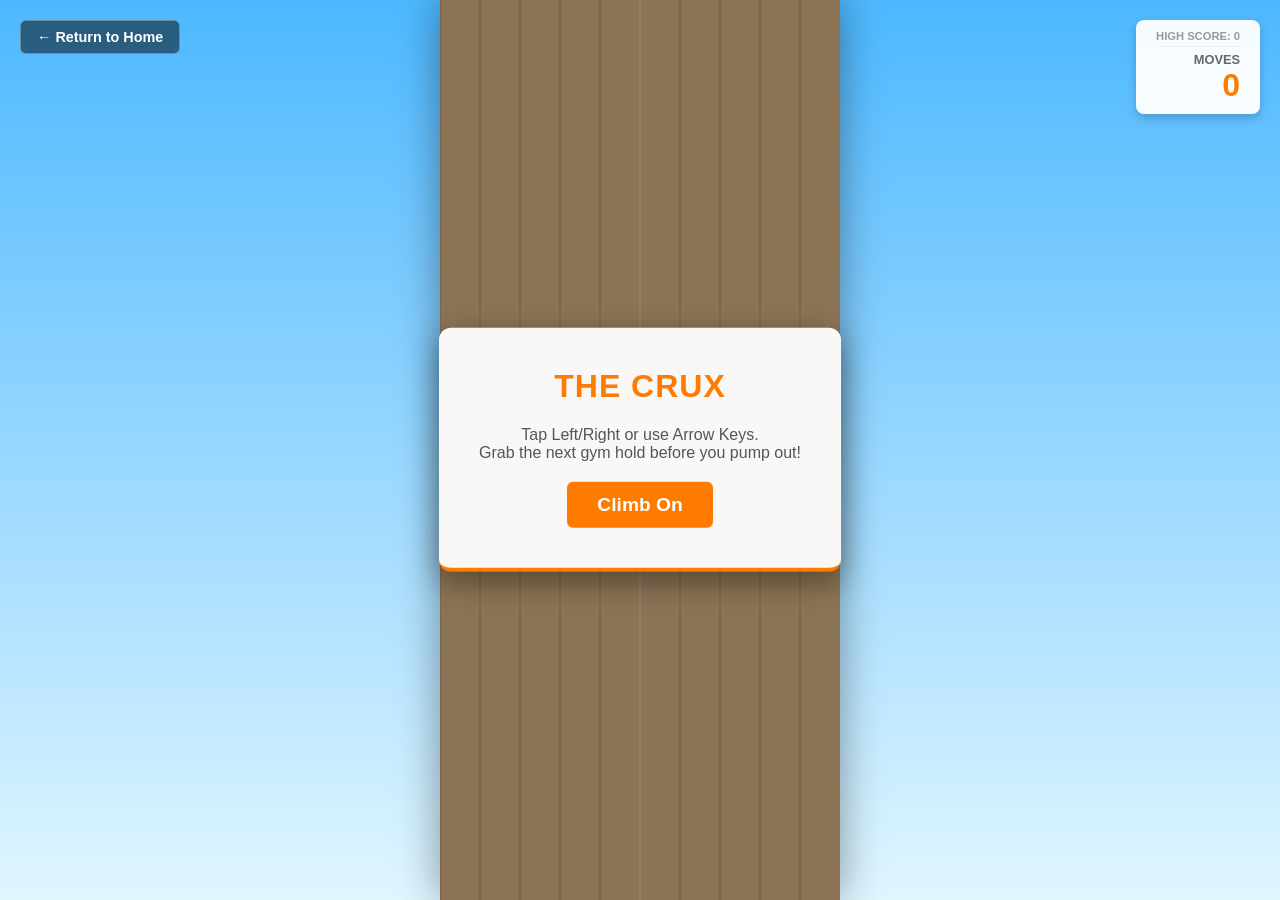
<file: ai.html>
<!DOCTYPE html>
<html lang="en">
<head>
    <meta charset="UTF-8">
    <meta name="viewport" content="width=device-width, initial-scale=1.0">
    <title>The Crux | Gym Edition</title>
    <style>
        :root {
            /* Sunny Sky */
            --sky-top: #4db8ff;
            --sky-bottom: #e0f6ff;
            --wall-color: #8B7355; 
            --accent-color: #ff7b00;
        }

        body {
            margin: 0;
            padding: 0;
            background: linear-gradient(180deg, var(--sky-top) 0%, var(--sky-bottom) 100%);
            color: #333;
            font-family: 'Segoe UI', Tahoma, sans-serif;
            overflow: hidden;
            display: flex;
            justify-content: center;
        }

        .ui-container {
            position: absolute;
            top: 20px;
            left: 20px;
            right: 20px;
            display: flex;
            justify-content: space-between;
            align-items: flex-start;
            z-index: 10;
            pointer-events: none;
        }

        .home-btn {
            pointer-events: auto;
            color: #fff;
            text-decoration: none;
            background: rgba(0, 0, 0, 0.5);
            backdrop-filter: blur(4px);
            padding: 8px 16px;
            border-radius: 6px;
            font-weight: bold;
            font-size: 0.9rem;
            transition: background 0.2s;
            border: 1px solid rgba(255,255,255,0.3);
        }

        .home-btn:hover { background: rgba(0, 0, 0, 0.8); }

        .score-board {
            text-align: right;
            background: rgba(255, 255, 255, 0.95);
            padding: 10px 20px;
            border-radius: 8px;
            box-shadow: 0 4px 10px rgba(0,0,0,0.2);
        }

        .score-board h2 { margin: 0; font-size: 2rem; color: var(--accent-color); }
        .score-board p { margin: 0; font-size: 0.8rem; text-transform: uppercase; font-weight: bold; color: #666;}
        
        .high-score-text {
            font-size: 0.7rem !important;
            color: #999 !important;
            margin-bottom: 5px !important;
            border-bottom: 1px solid #eee;
            padding-bottom: 4px;
        }

        .menu {
            position: absolute;
            top: 50%;
            left: 50%;
            transform: translate(-50%, -50%);
            text-align: center;
            background: rgba(255, 255, 255, 0.95);
            padding: 40px;
            border-radius: 12px;
            box-shadow: 0 10px 30px rgba(0,0,0,0.4);
            pointer-events: auto;
            border-bottom: 4px solid var(--accent-color);
            z-index: 20;
        }

        .menu h1 { color: var(--accent-color); margin-top: 0; text-transform: uppercase; letter-spacing: 1px;}
        .menu p { margin-bottom: 20px; color: #555;}

        button.play-btn {
            background: var(--accent-color);
            color: #fff;
            border: none;
            padding: 12px 30px;
            font-size: 1.2rem;
            font-weight: bold;
            border-radius: 6px;
            cursor: pointer;
            transition: transform 0.1s;
        }

        button.play-btn:hover { transform: scale(1.05); }
        button.play-btn:active { transform: scale(0.95); }

        .hidden { display: none !important; }

        canvas {
            display: block;
            box-shadow: 0 0 40px rgba(0,0,0,0.4);
            cursor: pointer;
        }
    </style>
</head>
<body>

    <div class="ui-container">
        <a href="index.html" class="home-btn">← Return to Home</a>
        <div class="score-board">
            <p class="high-score-text">High Score: <span id="topHighScoreDisplay">0</span></p>
            <p>Moves</p>
            <h2 id="scoreDisplay">0</h2>
        </div>
    </div>

    <div id="menu" class="menu">
        <h1 id="menuTitle">The Crux</h1>
        <p id="menuDesc">Tap Left/Right or use Arrow Keys.<br>Grab the next gym hold before you pump out!</p>
        <button id="startBtn" class="play-btn">Climb On</button>
    </div>

    <canvas id="gameCanvas"></canvas>

    <script>
        const canvas = document.getElementById('gameCanvas');
        const ctx = canvas.getContext('2d');
        const menu = document.getElementById('menu');
        const menuTitle = document.getElementById('menuTitle');
        const menuDesc = document.getElementById('menuDesc');
        const startBtn = document.getElementById('startBtn');
        const scoreDisplay = document.getElementById('scoreDisplay');
        const topHighScoreDisplay = document.getElementById('topHighScoreDisplay');

        // Game Logic Config (From V1)
        const WALL_WIDTH = 400;
        const HOLD_SPACING = 120;
        let score = 0;
        let stamina = 100;
        let isPlaying = false;
        let holds = [];
        let animationId;
        
        // High Score Logic (Loads from local storage so it saves between refreshes)
        let highScore = localStorage.getItem('cruxHighScore') ? parseInt(localStorage.getItem('cruxHighScore')) : 0;
        topHighScoreDisplay.innerText = highScore;
        
        // Gym Colors
        const gymColors = ['#FF1493', '#32CD32', '#FFD700', '#9400D3', '#00BFFF', '#FF4500'];

        // Climber Object
        const climber = {
            side: 0, 
            y: canvas.innerHeight - 200,
            renderX: 0,
            renderY: 0,
            targetX: 0,
            targetY: 0
        };

        function resizeCanvas() {
            canvas.width = Math.min(window.innerWidth, WALL_WIDTH);
            canvas.height = window.innerHeight;
            if(!isPlaying) {
                climber.y = canvas.height - 200;
                climber.targetY = climber.y;
                climber.renderY = climber.y;
            }
        }

        function generateHolds(count) {
            for(let i = 0; i < count; i++) {
                const side = Math.random() > 0.5 ? 1 : -1;
                const y = holds.length > 0 ? holds[holds.length - 1].y - HOLD_SPACING : canvas.height - 200;
                
                // Randomize hold appearance
                const color = gymColors[Math.floor(Math.random() * gymColors.length)];
                const type = Math.floor(Math.random() * 3); // 3 different shape types
                
                holds.push({ side, y, color, type });
            }
        }

        function initGame() {
            score = 0;
            stamina = 100;
            holds = [];
            scoreDisplay.innerText = score;
            
            generateHolds(10);
            
            // Set climber to first hold
            climber.side = holds[0].side;
            climber.targetY = holds[0].y + 20; // Hang slightly below hold
            climber.targetX = canvas.width / 2 + (climber.side * 80);
            climber.renderX = climber.targetX;
            climber.renderY = climber.targetY;
            
            holds.shift(); 
            generateHolds(1);

            isPlaying = true;
            menu.classList.add('hidden');
            gameLoop();
        }

        function gameOver(reason) {
            isPlaying = false;
            cancelAnimationFrame(animationId);
            
            // Check and set high score
            let isNewRecord = false;
            if (score > highScore) {
                highScore = score;
                localStorage.setItem('cruxHighScore', highScore);
                topHighScoreDisplay.innerText = highScore;
                isNewRecord = true;
            }

            menuTitle.innerText = "Falling!";
            
            // Format the game over text
            let resultText = `${reason}<br><br>Total Moves: <b>${score}</b><br>`;
            
            if (isNewRecord) {
                resultText += `<span style="color: #FF1493; font-weight: bold; font-size: 1.1rem;">★ NEW HIGH SCORE! ★</span>`;
            } else {
                resultText += `High Score: <b>${highScore}</b>`;
            }
            
            menuDesc.innerHTML = resultText;
            startBtn.innerText = "Try Again";
            menu.classList.remove('hidden');
        }

        function moveClimber(inputSide) {
            if (!isPlaying) return;
            const nextHold = holds[0];

            if (inputSide === nextHold.side) {
                score++;
                scoreDisplay.innerText = score;
                stamina = Math.min(100, stamina + Math.max(5, 15 - (score * 0.1))); 
                
                climber.side = inputSide;
                climber.targetX = canvas.width / 2 + (climber.side * 80);
                
                // Shift all holds down (arcade style)
                holds.shift();
                holds.forEach(h => h.y += HOLD_SPACING);
                
                // Jump climber down visually so they animate back up to the target
                climber.renderY += HOLD_SPACING; 
                
                generateHolds(1);
            } else {
                gameOver("You jumped the wrong way!");
            }
        }

        function drawWall() {
            ctx.fillStyle = '#8B7355'; // Rock brown
            ctx.fillRect(0, 0, canvas.width, canvas.height);

            // Subtle vertical climbing wall lines
            ctx.strokeStyle = 'rgba(0,0,0,0.1)';
            ctx.lineWidth = 2;
            for(let i=0; i<canvas.width; i+=40) {
                ctx.beginPath();
                ctx.moveTo(i, 0);
                ctx.lineTo(i, canvas.height);
                ctx.stroke();
            }
            
            // Center Line
            ctx.strokeStyle = 'rgba(255,255,255,0.15)';
            ctx.beginPath();
            ctx.moveTo(canvas.width / 2, 0);
            ctx.lineTo(canvas.width / 2, canvas.height);
            ctx.stroke();
        }

        function drawGymHold(x, y, color, type, isNext) {
            ctx.fillStyle = color;
            ctx.beginPath();
            
            // 3 different styles of gym holds
            if (type === 0) {
                // Round Jug
                ctx.arc(x, y, 18, 0, Math.PI * 2);
            } else if (type === 1) {
                // Angular Crimp
                ctx.moveTo(x - 20, y + 10);
                ctx.lineTo(x + 15, y - 15);
                ctx.lineTo(x + 20, y + 15);
            } else {
                // Oval Pinch
                ctx.ellipse(x, y, 15, 25, Math.PI / 4, 0, Math.PI * 2);
            }
            ctx.fill();

            // Highlight the next hold the user needs to hit
            if (isNext) {
                ctx.strokeStyle = 'white';
                ctx.lineWidth = 3;
                ctx.stroke();
                ctx.shadowColor = 'white';
                ctx.shadowBlur = 10;
                ctx.stroke();
                ctx.shadowBlur = 0; // reset
            }
            
            // Add a little shadow to make the hold pop
            ctx.fillStyle = 'rgba(0,0,0,0.3)';
            ctx.beginPath();
            ctx.arc(x, y + 5, 8, 0, Math.PI);
            ctx.fill();
        }

        function drawClimber() {
            // Smooth animation (Lerping)
            climber.renderX += (climber.targetX - climber.renderX) * 0.2;
            climber.renderY += (climber.targetY - climber.renderY) * 0.2;

            ctx.save();
            ctx.translate(climber.renderX, climber.renderY);

            // Left/Right Arm targeting
            const armReach = climber.side === -1 ? -25 : 25;

            // Draw Arms
            ctx.strokeStyle = '#fca3b7'; // Skin color
            ctx.lineWidth = 5;
            ctx.lineCap = 'round';
            // Reaching arm
            ctx.beginPath(); ctx.moveTo(0, 0); ctx.lineTo(armReach, -30); ctx.stroke();
            // Lower resting arm
            ctx.beginPath(); ctx.moveTo(0, 0); ctx.lineTo(-armReach, 10); ctx.stroke();

            // Draw Legs
            ctx.strokeStyle = '#333'; // Pants
            ctx.beginPath(); ctx.moveTo(-5, 20); ctx.lineTo(-15, 45); ctx.stroke();
            ctx.beginPath(); ctx.moveTo(5, 20); ctx.lineTo(15, 40); ctx.stroke();

            // Draw Body
            ctx.fillStyle = '#0dcaf0'; // Blue shirt
            ctx.beginPath(); ctx.roundRect(-12, -10, 24, 35, 8); ctx.fill();

            // Draw Head
            ctx.fillStyle = '#fca3b7';
            ctx.beginPath(); ctx.arc(0, -20, 12, 0, Math.PI * 2); ctx.fill();
            
            // Helmet
            ctx.fillStyle = '#fff';
            ctx.beginPath(); ctx.arc(0, -22, 13, Math.PI, 0); ctx.fill();

            ctx.restore();
        }

        function draw() {
            drawWall();

            // Draw Holds
            holds.forEach((hold, index) => {
                const x = canvas.width / 2 + (hold.side * 80);
                drawGymHold(x, hold.y, hold.color, hold.type, index === 0);
            });

            drawClimber();

            // Draw Stamina Bar
            ctx.fillStyle = 'rgba(0,0,0,0.6)';
            ctx.fillRect(20, canvas.height - 40, canvas.width - 40, 20);
            
            const r = Math.max(0, 255 - (stamina * 2.5));
            const g = Math.min(255, stamina * 2.5);
            ctx.fillStyle = `rgb(${r}, ${g}, 0)`;
            ctx.fillRect(22, canvas.height - 38, (canvas.width - 44) * (stamina / 100), 16);
            
            ctx.fillStyle = '#fff';
            ctx.font = 'bold 11px sans-serif';
            ctx.textAlign = 'left';
            ctx.fillText("PUMP METER", 25, canvas.height - 26);
        }

        function gameLoop() {
            if (!isPlaying) return;

            const drainRate = 0.2 + (score * 0.005);
            stamina -= drainRate;

            if (stamina <= 0) {
                gameOver("You pumped out!");
                return;
            }

            draw();
            animationId = requestAnimationFrame(gameLoop);
        }

        // Controls
        window.addEventListener('keydown', (e) => {
            if (e.key === 'ArrowLeft' || e.key === 'a') moveClimber(-1);
            if (e.key === 'ArrowRight' || e.key === 'd') moveClimber(1);
        });

        canvas.addEventListener('mousedown', (e) => {
            const rect = canvas.getBoundingClientRect();
            const clickX = e.clientX - rect.left;
            if (clickX < canvas.width / 2) moveClimber(-1);
            else moveClimber(1);
        });

        startBtn.addEventListener('click', initGame);
        window.addEventListener('resize', resizeCanvas);
        
        // Initial setup
        resizeCanvas();
        drawWall();
    </script>
</body>
</html>
</file>
